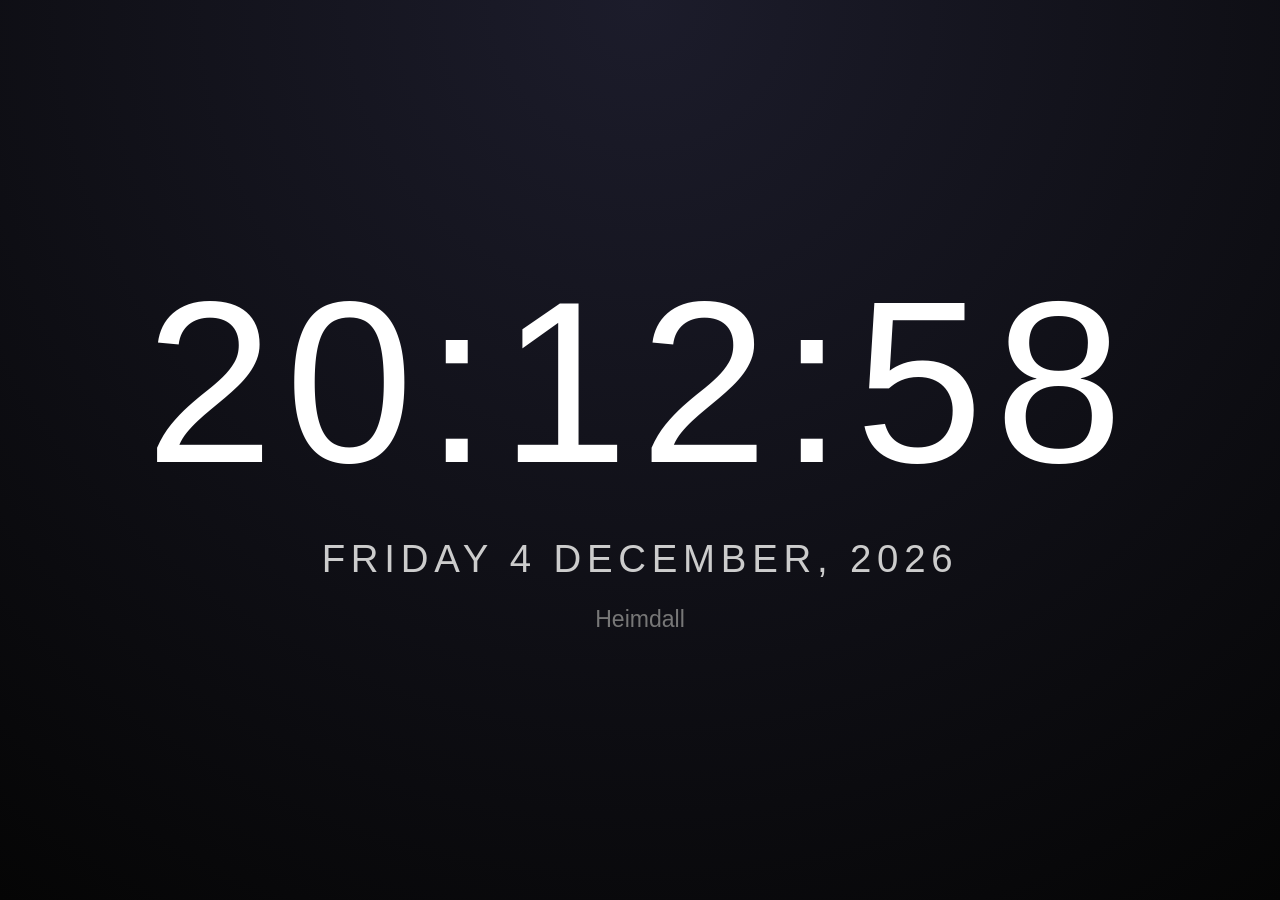
<file: citadel/wallboard/web/pages/clock.html>
<!DOCTYPE html>
<html>

<head>

<style>

* {
    box-sizing: border-box;
}

body {

    margin:0;
    height:100vh;

    background:
    radial-gradient(circle at top, #1c1c2b, #050505);

    color:white;

    font-family:
    "Segoe UI",
    sans-serif;

    display:flex;
    flex-direction:column;

    justify-content:center;
    align-items:center;

}


#time {

    font-size:18vw;
    font-weight:300;

    letter-spacing:0.05em;

    line-height:1;

}


#date {

    margin-top:40px;

    font-size:3vw;

    color:#ccc;

    letter-spacing:0.15em;

}


#location {

    margin-top:25px;

    font-size:1.8vw;

    color:#777;

}


</style>

</head>


<body>


<div id="time"></div>

<div id="date"></div>

<div id="location">
Heimdall
</div>


<script>


function update(){

    let now=new Date();


    let hours=
        String(now.getHours())
        .padStart(2,'0');

    let minutes=
        String(now.getMinutes())
        .padStart(2,'0');

    let seconds=
        String(now.getSeconds())
        .padStart(2,'0');


    document.getElementById("time")
        .innerHTML =
        hours + ":" + minutes + ":" + seconds;


    document.getElementById("date")
        .innerHTML =
        now.toLocaleDateString(
            "en-IN",
            {
              weekday:"long",
              day:"numeric",
              month:"long",
              year:"numeric"
            }
        ).toUpperCase();

}


update();
parent.postMessage({type: "wallboard-ready"}, "*");

// Self-aligning ticker: re-aligns to the wall-clock second boundary every
// tick instead of blind setInterval(1000). A late/stalled tick corrects on
// the very next one, so the display never accumulates drift and doesn't
// show duplicate/racing seconds (the iframe gets timer-throttled while
// hidden, which made plain setInterval wobble).
function tick(){
    update();
    setTimeout(tick, 1000 - (Date.now() % 1000) + 10);
}
setTimeout(tick, 1000 - (Date.now() % 1000));


</script>


</body>

</html>
</file>
